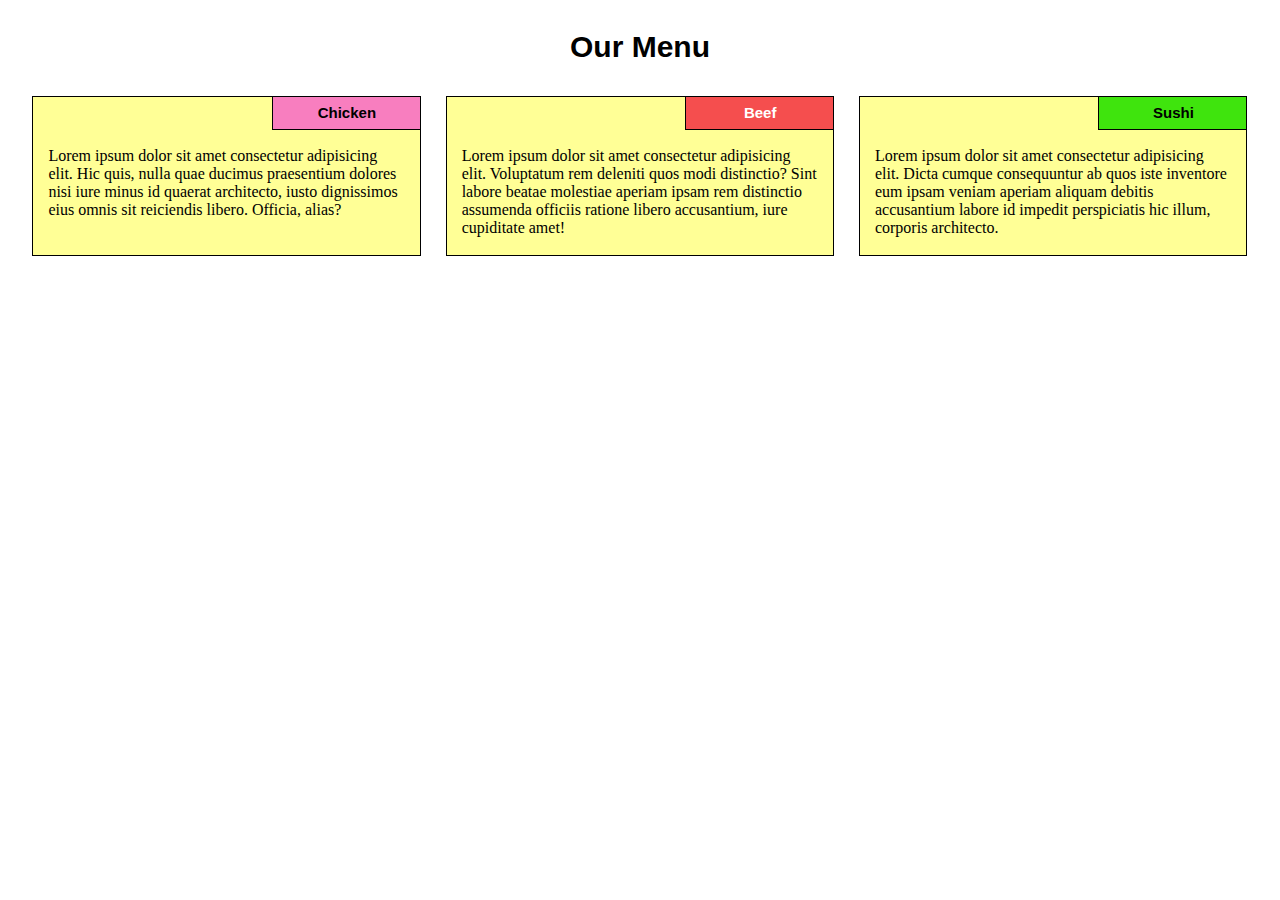
<file: module2-solution/index.html>
<!DOCTYPE html>
<html lang="en">
  <head>
    <meta charset="utf-8">
    <meta name="viewport" content="width=device-width, initial-scale=1">
    <link rel="stylesheet" href="css/style.css" />
    <title>module2-solution</title>
  </head>


  <body>
    <header>
      <h1 class="menu">Our Menu</h1>
    </header>
    <diV class="row">

      <section id="p1">
        Lorem ipsum dolor sit amet consectetur adipisicing elit. Hic quis, nulla quae ducimus praesentium dolores nisi iure minus id quaerat architecto, iusto dignissimos eius omnis sit reiciendis libero. Officia, alias?
      <span id="sp1" class="food">Chicken</span>
      </section>

      <section id="p2">
        Lorem ipsum dolor sit amet consectetur adipisicing elit. Voluptatum rem deleniti quos modi distinctio? Sint labore beatae molestiae aperiam ipsam rem distinctio assumenda officiis ratione libero accusantium, iure cupiditate amet!
        <span id="sp2" class="food">Beef</span>
      </section>

      <section id="p3">
        Lorem ipsum dolor sit amet consectetur adipisicing elit. Dicta cumque consequuntur ab quos iste inventore eum ipsam veniam aperiam aliquam debitis accusantium labore id impedit perspiciatis hic illum, corporis architecto.
        <span id="sp3" class="food">Sushi</span>
      </section>

    </diV>

  </body>

</html>
</file>
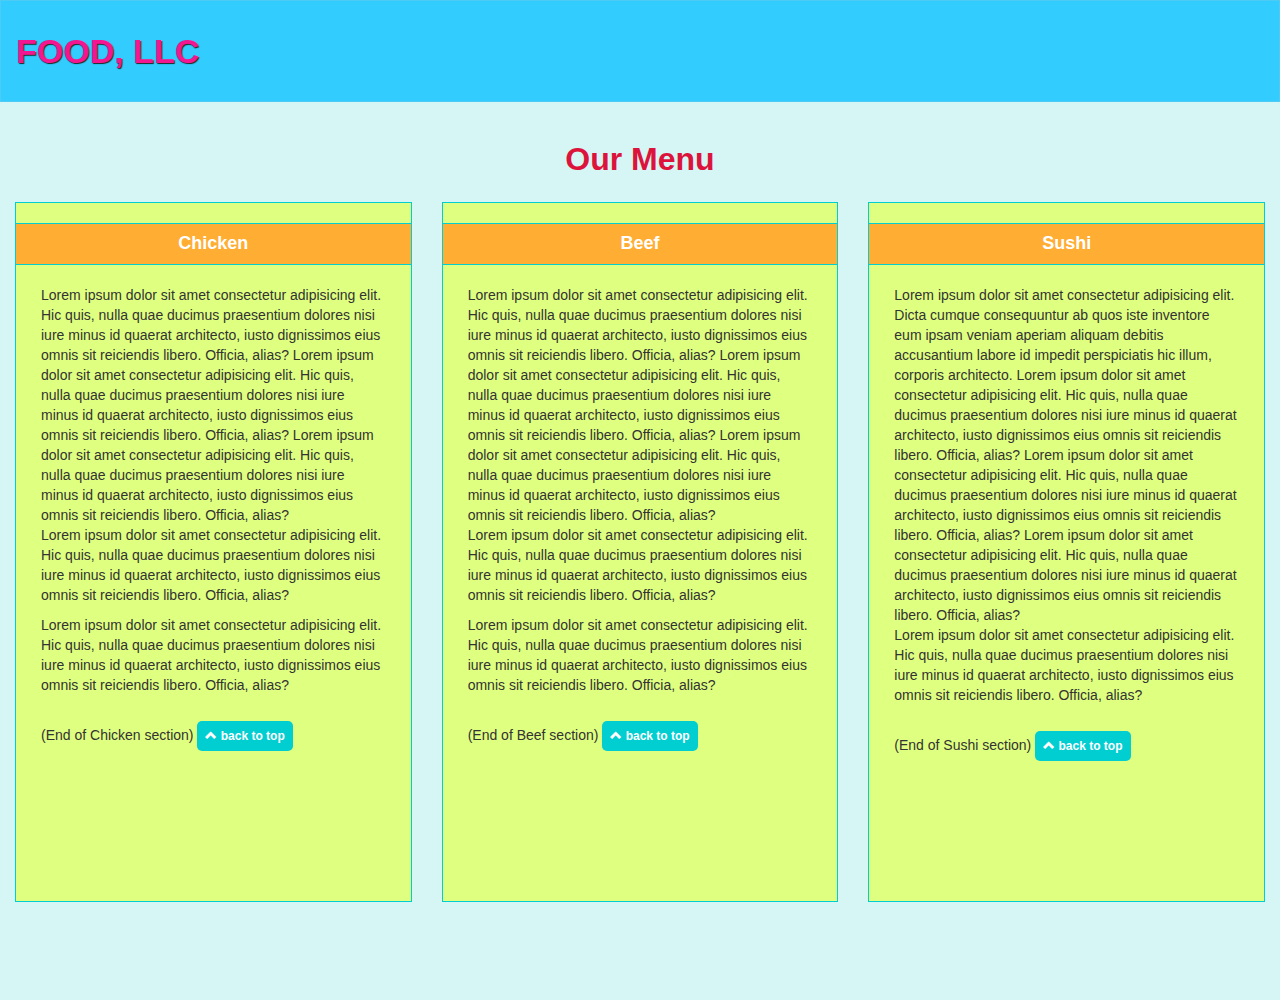
<file: module3-solution/index.html>
<!DOCTYPE html>
<html lang="en">
  <head>
    <meta charset="utf-8">
    <meta name="viewport" content="width=device-width, initial-scale=1">
    <link rel="stylesheet" href="css/bootstrap.min.css" />
    <link rel="stylesheet" href="css/style.css" />
    <title>module3-solution</title>

    <style>

    </style>
  </head>


  <body>
    <header>   

      <nav id="header-nav" class="navbar navbar-default">

        <div class="container-fluid">
          <div class="navbar-header">

            <div class="navbar-brand">
              <a href="index.html"><h1 class="">FOOD, LLC</h1></a>
            </div>

            <button type="button" class="navbar-toggle collapsed" data-toggle="collapse" data-target="#collapsable-nav" aria-expanded="false">
              <span class="sr-only">Toggle navigation</span>
              <span class="icon-bar"></span>
              <span class="icon-bar"></span>
              <span class="icon-bar"></span>
            </button>

          </div> <!--.navbar-header-->

          <div id="collapsable-nav" class="navbar-collapse collapse" aria-expanded="false">
            <ul id="nav-list" class="nav navbar-nav navbar-right hidden-lg hidden-md hidden-sm">
             <li>
               <a href="#" class="text-center">
                 <span class="glyphicon glyphicon-cutlery"></span><br class="hidden-xs"> Chicken</a>
             </li>
             <li>
               <a href="#" class="text-center">
                 <span class="glyphicon glyphicon-cutlery"></span><br class="hidden-xs"> Beef</a>
             </li>
             <li>
               <a href="#" class="text-center">
                 <span class="glyphicon glyphicon-cutlery"></span><br class="hidden-xs"> Sushi</a>
             </li>

           </ul><!-- #nav-list -->
         </div> <!--#collapsable-nav-->
        </div>
        
      </nav>
<!--#header-nav-->


      <h2 id="our-menu" class="text-center menu">Our Menu</h2>
    </header>
    <div class="container-fluid">
      <diV class="row">

        <div class="col-md-4 col-sm-6 col-xs-12">
          <div id="p1" class="menu-category">
            <div class="menu-tile text-center"><h3 id="sp1" class="food">Chicken</h3></div>
            Lorem ipsum dolor sit amet consectetur adipisicing elit. Hic quis, nulla quae ducimus praesentium dolores nisi iure minus id quaerat architecto, iusto dignissimos eius omnis sit reiciendis libero. Officia, alias?
            Lorem ipsum dolor sit amet consectetur adipisicing elit. Hic quis, nulla quae ducimus praesentium dolores nisi iure minus id quaerat architecto, iusto dignissimos eius omnis sit reiciendis libero. Officia, alias?
            Lorem ipsum dolor sit amet consectetur adipisicing elit. Hic quis, nulla quae ducimus praesentium dolores nisi iure minus id quaerat architecto, iusto dignissimos eius omnis sit reiciendis libero. Officia, alias?
            <P>
              Lorem ipsum dolor sit amet consectetur adipisicing elit. Hic quis, nulla quae ducimus praesentium dolores nisi iure minus id quaerat architecto, iusto dignissimos eius omnis sit reiciendis libero. Officia, alias?
            </P>
            <P>
              Lorem ipsum dolor sit amet consectetur adipisicing elit. Hic quis, nulla quae ducimus praesentium dolores nisi iure minus id quaerat architecto, iusto dignissimos eius omnis sit reiciendis libero. Officia, alias?
            </P>
            <br>
            <span>(End of Chicken section) </span>
            <a href="#our-menu"><span class="glyphicon glyphicon-chevron-up"></span> back to top</a>
          </div>
        </div>
  
        <div class="col-md-4 col-sm-6 col-xs-12">
          <div id="p2" class="menu-category">
            <div class="menu-tile text-center"><h3 id="sp2" class="food">Beef</h3></div>
            Lorem ipsum dolor sit amet consectetur adipisicing elit. Hic quis, nulla quae ducimus praesentium dolores nisi iure minus id quaerat architecto, iusto dignissimos eius omnis sit reiciendis libero. Officia, alias?
            Lorem ipsum dolor sit amet consectetur adipisicing elit. Hic quis, nulla quae ducimus praesentium dolores nisi iure minus id quaerat architecto, iusto dignissimos eius omnis sit reiciendis libero. Officia, alias?
            Lorem ipsum dolor sit amet consectetur adipisicing elit. Hic quis, nulla quae ducimus praesentium dolores nisi iure minus id quaerat architecto, iusto dignissimos eius omnis sit reiciendis libero. Officia, alias?
            <P>
              Lorem ipsum dolor sit amet consectetur adipisicing elit. Hic quis, nulla quae ducimus praesentium dolores nisi iure minus id quaerat architecto, iusto dignissimos eius omnis sit reiciendis libero. Officia, alias?
            </P>
            <P>
              Lorem ipsum dolor sit amet consectetur adipisicing elit. Hic quis, nulla quae ducimus praesentium dolores nisi iure minus id quaerat architecto, iusto dignissimos eius omnis sit reiciendis libero. Officia, alias?
            </P>
            <br>
            <span>(End of Beef section) </span>
            <a href="#our-menu"><span class="glyphicon glyphicon-chevron-up"></span> back to top</a>
          </div>
        </div>
  
        <div class="col-md-4 col-sm-12 col-xs-12">
          <div id="p3" class="menu-category">
            <div class="menu-tile text-center"><h3 id="sp3" class="food">Sushi</h3></div>
            Lorem ipsum dolor sit amet consectetur adipisicing elit. Dicta cumque consequuntur ab quos iste inventore eum ipsam veniam aperiam aliquam debitis accusantium labore id impedit perspiciatis hic illum, corporis architecto.
            Lorem ipsum dolor sit amet consectetur adipisicing elit. Hic quis, nulla quae ducimus praesentium dolores nisi iure minus id quaerat architecto, iusto dignissimos eius omnis sit reiciendis libero. Officia, alias?
            Lorem ipsum dolor sit amet consectetur adipisicing elit. Hic quis, nulla quae ducimus praesentium dolores nisi iure minus id quaerat architecto, iusto dignissimos eius omnis sit reiciendis libero. Officia, alias?
            Lorem ipsum dolor sit amet consectetur adipisicing elit. Hic quis, nulla quae ducimus praesentium dolores nisi iure minus id quaerat architecto, iusto dignissimos eius omnis sit reiciendis libero. Officia, alias?
            <P>
              Lorem ipsum dolor sit amet consectetur adipisicing elit. Hic quis, nulla quae ducimus praesentium dolores nisi iure minus id quaerat architecto, iusto dignissimos eius omnis sit reiciendis libero. Officia, alias?
            </P>
            <br>
            <span>(End of Sushi section) </span>
            <a href="#our-menu"><span class="glyphicon glyphicon-chevron-up"></span> back to top</a>
          </div>
        </div>
  
      </diV>
    </div>



    <script src="js/jquery-1.11.3.min.js"></script>
    <script src="js/bootstrap.min.js"></script>

  </body>

</html>
</file>
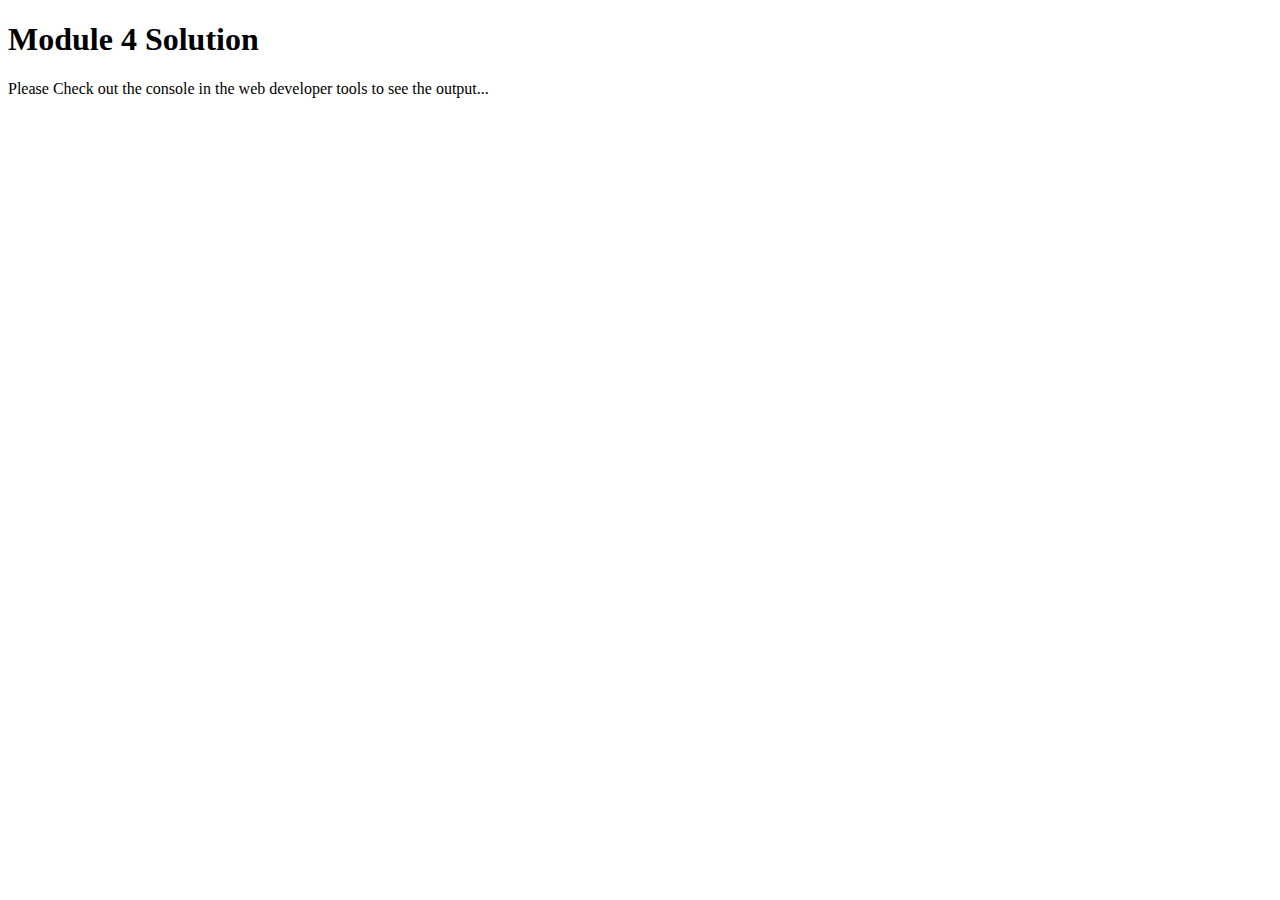
<file: module4-solution/index.html>
<!DOCTYPE html>
<html>
<head>
  <meta charset="utf-8">
  <title>Module 4 Solution Starter</title>
  <script src="SpeakHello.js"></script>
  <script src="SpeakGoodBye.js"></script>
  <script src="script.js"></script>
</head>
<body>
  <h1>Module 4 Solution</h1>
  <p>Please Check out the console in the web developer tools to see the output...</p>
</body>
</html>
</file>
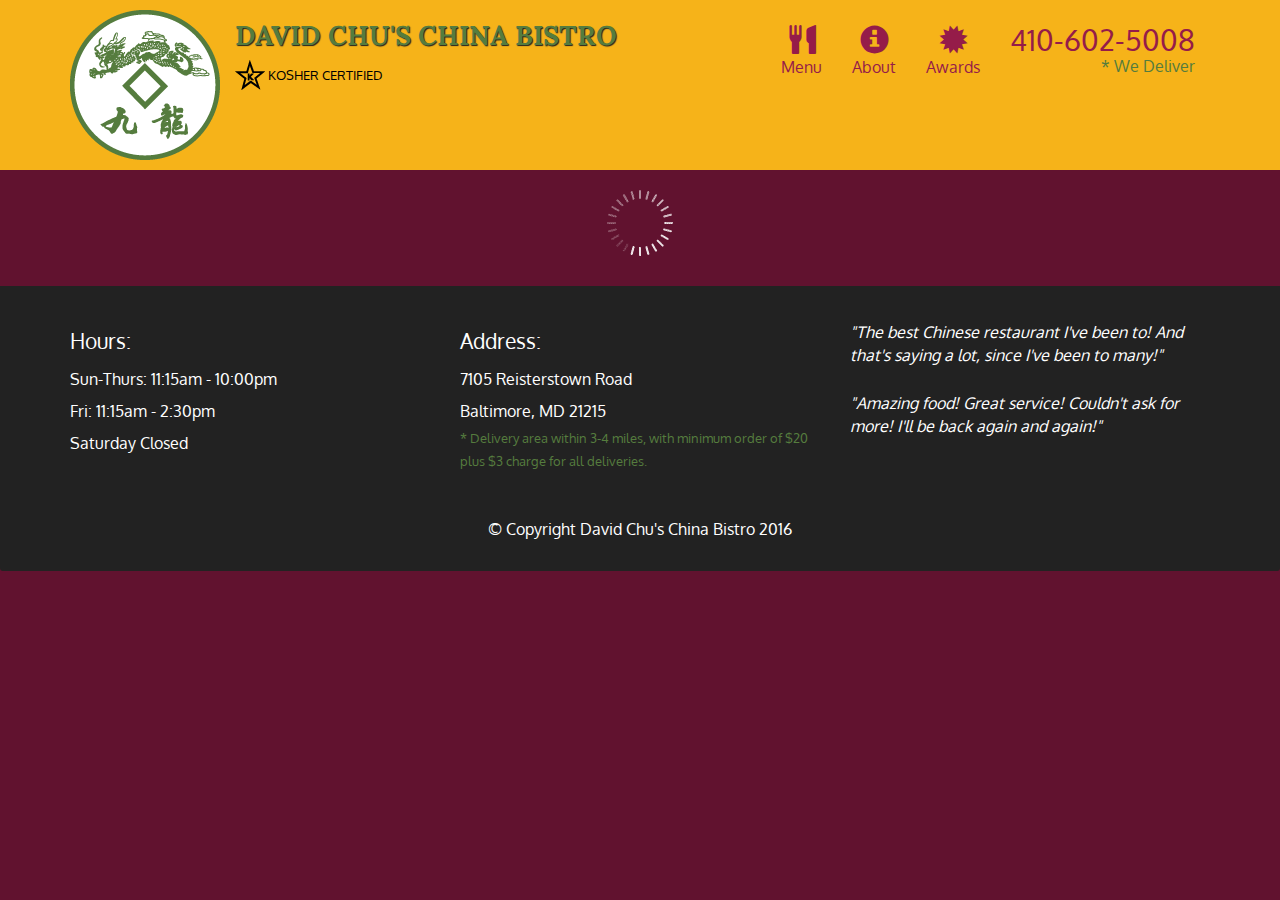
<file: module5-solution/index.html>
<!doctype html>
<html lang="en">
  <head>
    <meta charset="utf-8">
    <meta http-equiv="X-UA-Compatible" content="IE=edge">
    <meta name="viewport" content="width=device-width, initial-scale=1">
    <title>David Chu's China Bistro</title>
    <link rel="stylesheet" href="css/bootstrap.min.css">
    <link rel="stylesheet" href="css/styles.css">
    <link href='https://fonts.googleapis.com/css?family=Oxygen:400,300,700' rel='stylesheet' type='text/css'>
    <link href='https://fonts.googleapis.com/css?family=Lora' rel='stylesheet' type='text/css'>
  </head>
<body>
  <header>
    <nav id="header-nav" class="navbar navbar-default">
      <div class="container">
        <div class="navbar-header">
          <a href="index.html" class="pull-left visible-md visible-lg">
            <div id="logo-img" alt="Logo image"></div>
          </a>

          <div class="navbar-brand">
            <a href="index.html"><h1>David Chu's China Bistro</h1></a>
            <p>
              <img src="images/star-k-logo.png" alt="Kosher certification">
              <span>Kosher Certified</span>
            </p>
          </div>

          <button id="navbarToggle" type="button" class="navbar-toggle collapsed" data-toggle="collapse" data-target="#collapsable-nav" aria-expanded="false">
            <span class="sr-only">Toggle navigation</span>
            <span class="icon-bar"></span>
            <span class="icon-bar"></span>
            <span class="icon-bar"></span>
          </button>
        </div>
        
        <div id="collapsable-nav" class="collapse navbar-collapse">
           <ul id="nav-list" class="nav navbar-nav navbar-right">
            <li id="navHomeButton" class="visible-xs active">
              <a href="index.html">
                <span class="glyphicon glyphicon-home"></span> Home</a>
            </li>
            <li id="navMenuButton">
              <a href="#" onclick="$dc.loadMenuCategories();">
                <span class="glyphicon glyphicon-cutlery"></span><br class="hidden-xs"> Menu</a>
            </li>
            <li>
              <a href="#">
                <span class="glyphicon glyphicon-info-sign"></span><br class="hidden-xs"> About</a>
            </li>
            <li>
              <a href="#">
                <span class="glyphicon glyphicon-certificate"></span><br class="hidden-xs"> Awards</a>
            </li>
            <li id="phone" class="hidden-xs">
              <a href="tel:410-602-5008">
                <span>410-602-5008</span></a><div>* We Deliver</div>
            </li>
          </ul><!-- #nav-list -->
        </div><!-- .collapse .navbar-collapse -->
      </div><!-- .container -->
    </nav><!-- #header-nav -->
  </header>

  <div id="call-btn" class="visible-xs">
    <a class="btn" href="tel:410-602-5008">
    <span class="glyphicon glyphicon-earphone"></span>
    410-602-5008
    </a>
  </div>
  <div id="xs-deliver" class="text-center visible-xs">* We Deliver</div>

  <div id="main-content" class="container"></div>

  <footer class="panel-footer">
    <div class="container">
      <div class="row">
        <section id="hours" class="col-sm-4">
          <span>Hours:</span><br>
          Sun-Thurs: 11:15am - 10:00pm<br>
          Fri: 11:15am - 2:30pm<br>
          Saturday Closed
          <hr class="visible-xs">
        </section>
        <section id="address" class="col-sm-4">
          <span>Address:</span><br>
          7105 Reisterstown Road<br>
          Baltimore, MD 21215
          <p>* Delivery area within 3-4 miles, with minimum order of $20 plus $3 charge for all deliveries.</p>
          <hr class="visible-xs">
        </section>
        <section id="testimonials" class="col-sm-4">
          <p>"The best Chinese restaurant I've been to! And that's saying a lot, since I've been to many!"</p>
          <p>"Amazing food! Great service! Couldn't ask for more! I'll be back again and again!"</p>
        </section>
      </div>
      <div class="text-center">&copy; Copyright David Chu's China Bistro 2016</div>
    </div>
  </footer>

  <!-- jQuery (Bootstrap JS plugins depend on it) -->
  <script src="js/jquery-2.1.4.min.js"></script>
  <script src="js/bootstrap.min.js"></script>
  <script src="js/ajax-utils.js"></script>
  <script src="js/script.js"></script>
</body>
</html>
</file>
<file: module2-solution/css/style.css>
* {
    box-sizing: border-box;
    margin: 0;
    padding: 0;
}

.menu {
    padding: 30px 0 0;
    font-family: 'Gill Sans', 'Gill Sans MT', Calibri, 'Trebuchet MS', sans-serif;
    font-size: 30px;
    font-weight: bold;
    text-align: center;
}
.row {
    padding: 20px;
}
section {
    border: 1px solid #000;
    height: 160px;
    overflow: hidden;
    padding: 20px 15px;
    padding-top: 50px;
    margin: 1%;
    background-color:#ffff96;
    position: relative;
}

.food {
    position: absolute;
    top: -2px;
    right: -2px;
    width: 150px;
    padding: 8px;
    border: 1px solid #000;
    font-family: 'Gill Sans', 'Gill Sans MT', Calibri, 'Trebuchet MS', sans-serif;
    font-size: 15px;
    font-weight: bold;
    text-align: center;
}

#sp1 {
    color: #000;
    background-color: rgb(248, 126, 191);
}
#sp2 {
    color: #fff;
    background-color: rgb(245, 78, 78);
}
#sp3 {
    color: #000;
    background-color: rgb(63, 228, 13);
}

/****** Desktop version ******/
@media(min-width: 992px){
    #p1, #p2, #p3 {
        float: left;
        width: 31.33%;
    }

}

/****** Tablet version ******/
@media(min-width: 768px) and (max-width: 991px){
    #p1, #p2, #p3 {
        float: left;
    }
    #p1, #p2 {
        width: 48%;
    }
    #p3 {
        width: 98%;
    }
}

/****** Mobile version ******/
@media(max-width: 767px){
    #p1, #p2, #p3 {
        width: 100%;
        float: none;
        margin: 5px auto 20px;
    }
}
</file>
<file: module3-solution/css/style.css>
* {
    box-sizing: border-box;
    margin: 0;
    padding: 0;
}
a:hover {
    text-decoration: none;
}

body {
    background-color: #d6f5f5;
    height: 1000px;
    font-family: 'Gill Sans', 'Gill Sans MT', Calibri, 'Trebuchet MS', sans-serif;
}
.navbar-header {
    height: 100px;
}

#header-nav {
    background-color: #33ccff;
    border: 1px solid #4ecbf5;
    border-radius: 0;
}

.navbar-default .navbar-brand {
    color: #f60;
    font-weight: bold;
    font-size: 24px;
    height: 100px;
}

.navbar-brand h1 {
    color: #f31690;
    font-size: 34px;
    text-transform: uppercase;
    font-weight: bold;
    text-shadow: 1px 1px 1px #222;
    margin-top: 0;
    margin-bottom: 0;
    line-height: 70px;
}

.navbar-toggle {
    margin-top: 35px;

}

#collapsable-nav ul{
    background-color: #b3ecff;
}


.navbar-default .navbar-toggle {
    border-color: #f36380;
}

.navbar-default .navbar-toggle .icon-bar {
    background-color: #f36380;
}

.navbar-default .navbar-toggle:hover,
.navbar-default .navbar-toggle:focus {
    background-color: #b3ecff;
}

.navbar-default .navbar-toggle:active {
    background-color: #b3ecff;
}

.navbar-default .navbar-nav > li > a {
    color: black;
}

.navbar-default .navbar-nav > li > a:hover {
    background-color: #4dffff;
}

.menu {
    padding: 20px 0 15px;
    font-family: 'Gill Sans', 'Gill Sans MT', Calibri, 'Trebuchet MS', sans-serif;
    font-size: 32px;
    font-weight: bold;
    color: #DC143C;
}
.menu-category {
    border: 1px solid #00CED1;
    min-height: 700px;
    overflow: hidden;
    padding: 20px 25px;
    background-color:#dfff80;
    position: relative;
    margin-bottom: 20px;
}

.menu-category a {
    background: #00CED1;
    color: #FFF;
    padding: 8px;
    border-radius: 5px;
    font-weight: 600;
    font-size: 12px;
}
.menu-tile {
    margin-bottom: 20px;
}


.menu-tile h3 {
    padding: 10px;
    border: 1px solid #00CED1;
    font-family: 'Gill Sans', 'Gill Sans MT', Calibri, 'Trebuchet MS', sans-serif;
    font-size: 18px;
    font-weight: bold;
    text-align: center;
    background-color: #ffad33;
    color: #fff;
    margin: 0;
    margin-left: -26px;
    margin-right: -26px;
}

/*
#sp1 {
    color: #000;
    background-color: rgb(248, 126, 191);
}
#sp2 {
    color: #fff;
    background-color: rgb(245, 78, 78);
}
#sp3 {
    color: #000;
    background-color: rgb(63, 228, 13);
}
*/

/****** Desktop version ******/
@media(min-width: 992px){
    #p1, #p2, #p3 {
        
    }

}

/****** Tablet version ******/
@media(min-width: 768px) and (max-width: 991px){
    #p1, #p2, #p3 {
        
    }

}

/****** Mobile version ******/
@media(max-width: 550px){
    .col-xxs-12 {
        width: 100%;
        float: left;
        position: relative;
        min-height: 1px;
        padding-right: 15px;
        padding-left: 15px;
    }
}
</file>
<file: module5-solution/css/styles.css>
body {
  font-size: 16px;
  color: #fff;
  background-color: #61122f;
  font-family: 'Oxygen', sans-serif;
}

/** HEADER **/
#header-nav {
  background-color: #f6b319;
  border-radius: 0;
  border: 0;
}

#logo-img {
  background: url('../images/restaurant-logo_large.png') no-repeat;
  width: 150px;
  height: 150px;
  margin: 10px 15px 10px 0;
}

.navbar-brand {
  padding-top: 25px;
}
.navbar-brand h1 { /* Restaurant name */
  font-family: 'Lora', serif;
  color: #557c3e;
  font-size: 1.5em;
  text-transform: uppercase;
  font-weight: bold;
  text-shadow: 1px 1px 1px #222;
  margin-top: 0;
  margin-bottom: 0;
  line-height: .75;
}
.navbar-brand a:hover, .navbar-brand a:focus {
  text-decoration: none;
}
.navbar-brand p { /* Kosher cert */
  color: #000;
  text-transform: uppercase;
  font-size: .7em;
  margin-top: 15px;
}
.navbar-brand p span { /* Star-K */
  vertical-align: middle;
}

#nav-list {
  margin-top: 10px;
}
#nav-list a {
  color: #951C49;
  text-align: center;
}
#nav-list a:hover {
  background: #E7E7E7;
}
#nav-list a span {
  font-size: 1.8em;
}

#phone {
  margin-top: 5px;
}
#phone a { /* Phone number */
  text-align: right;
  padding-bottom: 0;
}
#phone div { /* We Deliver */
  color: #557c3e;
  text-align: right;
  padding-right: 15px;
}

.navbar-header button.navbar-toggle, .navbar-header .icon-bar {
  border: 1px solid #61122f;
}
.navbar-header button.navbar-toggle {
  clear: both;
  margin-top: -30px;
}
/* END HEADER */

/* FOOTER */
.panel-footer {
  margin-top: 30px;
  padding-top: 35px;
  padding-bottom: 30px;
  background-color: #222;
  border-top: 0;
}
.panel-footer div.row {
  margin-bottom: 35px;
}
#hours, #address {
  line-height: 2;
}
#hours > span, #address > span {
  font-size: 1.3em;
}
#address p {
  color: #557c3e;
  font-size: .8em;
  line-height: 1.8;
}
#testimonials {
  font-style: italic;
}
#testimonials p:nth-child(2) {
  margin-top: 25px;
}
/* END FOOTER */



/* HOME PAGE */
.container .jumbotron {
  box-shadow: 0 0 50px #3F0C1F;
  border: 2px solid #3F0C1F;
}

#menu-tile, #specials-tile, #map-tile {
  height: 250px;
  width: 100%;
  margin-bottom: 15px;
  position: relative;
  border: 2px solid #3F0C1F;
  overflow: hidden;
}
#menu-tile:hover, #specials-tile:hover, #map-tile:hover {
  box-shadow: 0 1px 5px 1px #cccccc;
}
#menu-tile {
  background: url('../images/menu-tile.jpg') no-repeat;
  background-position: center;
}
#specials-tile {
  background: url('../images/specials-tile.jpg') no-repeat;
  background-position: center;
}
#menu-tile span, #specials-tile span, #map-tile span {
  position: absolute;
  bottom: 0;
  right: 0;
  width: 100%;
  text-align: center;
  font-size: 1.6em;
  text-transform: uppercase;
  background-color: #000;
  color: #fff;
  opacity: .8;
}
/* END HOME PAGE */

/* MENU CATEGORIES PAGE */
.category-tile { 
  position: relative;
  border: 2px solid #3F0C1F;
  overflow: hidden;
  width: 200px;
  height: 200px;
  margin: 0 auto 15px;
}
.category-tile span {
  position: absolute;
  bottom: 0;
  right: 0;
  width: 100%;
  text-align: center;
  font-size: 1.2em;
  text-transform: uppercase;
  background-color: #000;
  color: #fff;
  opacity: .8;
}
.category-tile:hover {
  box-shadow: 0 1px 5px 1px #cccccc;
}

#menu-categories-title + div {
  margin-bottom: 50px;
}
/* END MENU CATEGORIES PAGE */

/* SINGLE CATEGORY PAGE */
.menu-item-tile {
  margin-bottom: 25px;
}
.menu-item-tile hr {
  width: 80%;
}
.menu-item-tile .menu-item-price {
  font-size: 1.1em;
  text-align: right;
  margin-top: -15px;
  margin-right: -15px;
}
.menu-item-tile .menu-item-price span {
  font-size: .6em;
}
.menu-item-photo {
  position: relative;
  border: 2px solid #3F0C1F; 
  overflow: hidden;
  padding: 0;
  margin-right: -15px;
  margin-left: auto;
  margin-bottom: 20px;
  max-width: 250px;
}
.menu-item-photo div {
  position: absolute;
  bottom: 0;
  right: 0;
  width: 80px;
  background-color: #557c3e;
  text-align: center;
}
.menu-item-description {
  padding-right: 30px;
}
h3.menu-item-title {
  margin: 0 0 10px;
}
.menu-item-details {
  font-size: .9em;
  font-style: italic;
}
/* END SINGLE CATEGORY PAGE */


/********** Large devices only **********/
@media (min-width: 1200px) {
  .container .jumbotron {
    background: url('../images/jumbotron_1200.jpg') no-repeat;
    height: 675px;
  }
}

/********** Medium devices only **********/
@media (min-width: 992px) and (max-width: 1199px) {
  /* Header */
  #logo-img {
    background: url('../images/restaurant-logo_medium.png') no-repeat;
    width: 100px;
    height: 100px;
    margin: 5px 5px 5px 0;
  }
  /* End Header */

  /* Home Page */
  .container .jumbotron {
    background: url('../images/jumbotron_992.jpg') no-repeat;
    height: 558px;
  }
  /* End Home Page */
}

/********** Small devices only **********/
@media (min-width: 768px) and (max-width: 991px) {
  /* Home Page */
  .container .jumbotron {
    background: url('../images/jumbotron_768.jpg') no-repeat;
    height: 432px;
  }
  /* End Home Page */
}

/********** Extra small devices only **********/
@media (max-width: 767px) {
  /* Header */
  .navbar-brand {
    padding-top: 10px;
    height: 80px;
  }
  .navbar-brand h1 { /* Restaurant name */
    padding-top: 10px;
    font-size: 5vw; /* 1vw = 1% of viewport width */
  }
  .navbar-brand p { /* Kosher cert */
    font-size: .6em;
    margin-top: 12px;
  }
  .navbar-brand p img { /* Star-K */
    height: 20px;
  }

  #collapsable-nav a { /* Collapsed nav menu text */
    font-size: 1.2em;
  }
  #collapsable-nav a span { /* Collapsed nav menu glyph */
    font-size: 1em;
    margin-right: 5px;
  }

  #call-btn > a {
    font-size: 1.5em;
    display: block;
    margin: 0 20px;
    padding: 10px;
    border: 2px solid #fff;
    background-color: #f6b319;
    color: #951c49;
  }
  #xs-deliver {
    margin-top: 5px;
    font-size: .7em;
    letter-spacing: .1em;
    text-transform: uppercase;
  }
  /* End Header */

  /* Footer */
  .panel-footer section {
    margin-bottom: 30px;
    text-align: center;
  }
  .panel-footer section:nth-child(3) {
    margin-bottom: 0; /* margin already exists on the whole row */
  }
  .panel-footer section hr {
    width: 50%;
  }
  /* End Footer */

  /* Home Page */
  .container .jumbotron {
    margin-top: 30px;
    padding: 0;
  }
  #menu-tile, #specials-tile {
    width: 360px;
    margin: 0 auto 15px;
  }

  .menu-item-photo {
    margin-right: auto;
  }
  .menu-item-tile .menu-item-price {
    text-align: center;
  }
  .menu-item-description {
    text-align: center;;
  }
}


/********** Super extra small devices Only :-) (e.g., iPhone 4) **********/
@media (max-width: 479px) {
  /* Header */
  .navbar-brand h1 { /* Restaurant name */
    padding-top: 5px;
    font-size: 6vw;
  }
  /* End Header */
  
  /* Home page */
  #menu-tile, #specials-tile {
    width: 280px;
    margin: 0 auto 15px;
  }

  .col-xxs-12 {
    position: relative;
    min-height: 1px;
    padding-right: 15px;
    padding-left: 15px;
    float: left;
    width: 100%;
    
  }
}
</file>
